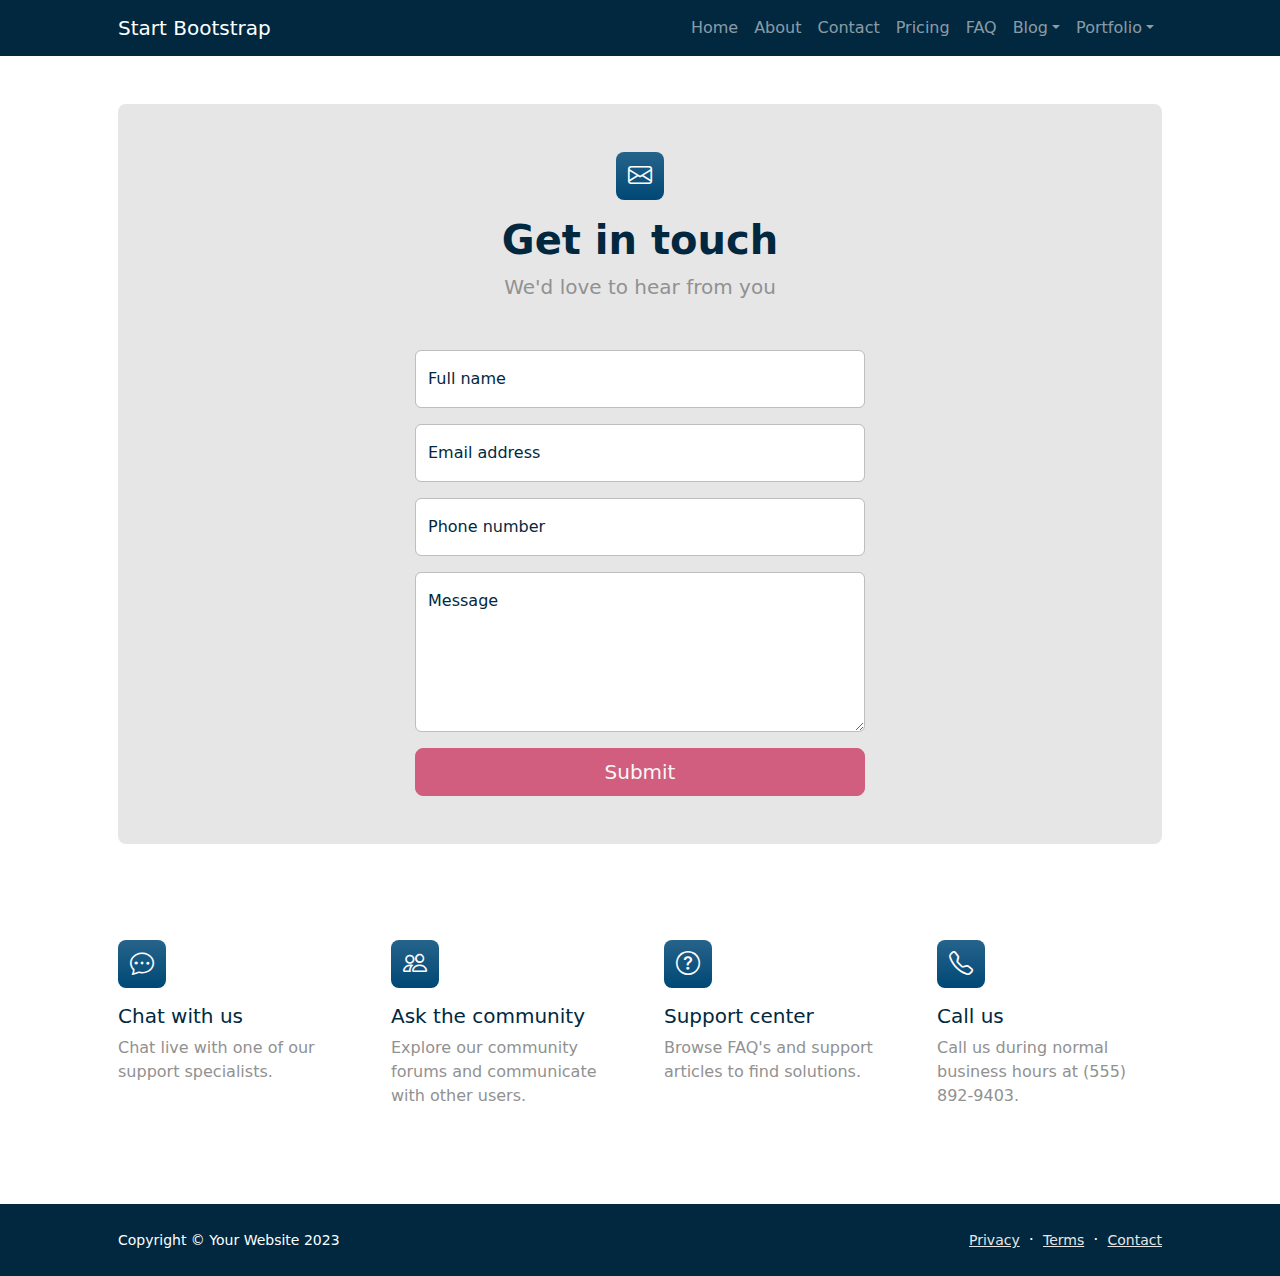
<file: docs/contact.html>
<!DOCTYPE html>
<html lang="en">
    <head>
        <meta charset="utf-8" />
        <meta name="viewport" content="width=device-width, initial-scale=1, shrink-to-fit=no" />
        <meta name="description" content />
        <meta name="author" content />
        <title>Modern Business - Start Bootstrap Template</title>
        <!-- Favicon-->
        <link rel="icon" type="image/x-icon" href="assets/favicon.ico" />
        <!-- Bootstrap icons-->
        <link href="https://cdn.jsdelivr.net/npm/bootstrap-icons@1.5.0/font/bootstrap-icons.css" rel="stylesheet" />
        <!-- Core theme CSS (includes Bootstrap)-->
        <link href="css/styles.css" rel="stylesheet" />
    </head>
    <body class="d-flex flex-column">
        <main class="flex-shrink-0">
            <!-- Navigation-->
            <nav class="navbar navbar-expand-lg navbar-dark bg-dark">
                <div class="container px-5">
                    <a class="navbar-brand" href="index.html">Start Bootstrap</a>
                    <button class="navbar-toggler" type="button" data-bs-toggle="collapse" data-bs-target="#navbarSupportedContent" aria-controls="navbarSupportedContent" aria-expanded="false" aria-label="Toggle navigation"><span class="navbar-toggler-icon"></span></button>
                    <div class="collapse navbar-collapse" id="navbarSupportedContent">
                        <ul class="navbar-nav ms-auto mb-2 mb-lg-0">
                            <li class="nav-item"><a class="nav-link" href="index.html">Home</a></li>
                            <li class="nav-item"><a class="nav-link" href="about.html">About</a></li>
                            <li class="nav-item"><a class="nav-link" href="contact.html">Contact</a></li>
                            <li class="nav-item"><a class="nav-link" href="pricing.html">Pricing</a></li>
                            <li class="nav-item"><a class="nav-link" href="faq.html">FAQ</a></li>
                            <li class="nav-item dropdown">
                                <a class="nav-link dropdown-toggle" id="navbarDropdownBlog" href="#" role="button" data-bs-toggle="dropdown" aria-expanded="false">Blog</a>
                                <ul class="dropdown-menu dropdown-menu-end" aria-labelledby="navbarDropdownBlog">
                                    <li><a class="dropdown-item" href="blog-home.html">Blog Home</a></li>
                                    <li><a class="dropdown-item" href="blog-post.html">Blog Post</a></li>
                                </ul>
                            </li>
                            <li class="nav-item dropdown">
                                <a class="nav-link dropdown-toggle" id="navbarDropdownPortfolio" href="#" role="button" data-bs-toggle="dropdown" aria-expanded="false">Portfolio</a>
                                <ul class="dropdown-menu dropdown-menu-end" aria-labelledby="navbarDropdownPortfolio">
                                    <li><a class="dropdown-item" href="portfolio-overview.html">Portfolio Overview</a></li>
                                    <li><a class="dropdown-item" href="portfolio-item.html">Portfolio Item</a></li>
                                </ul>
                            </li>
                        </ul>
                    </div>
                </div>
            </nav>
            <!-- Page content-->
            <section class="py-5">
                <div class="container px-5">
                    <!-- Contact form-->
                    <div class="bg-light rounded-3 py-5 px-4 px-md-5 mb-5">
                        <div class="text-center mb-5">
                            <div class="feature bg-primary bg-gradient text-white rounded-3 mb-3"><i class="bi bi-envelope"></i></div>
                            <h1 class="fw-bolder">Get in touch</h1>
                            <p class="lead fw-normal text-muted mb-0">We'd love to hear from you</p>
                        </div>
                        <div class="row gx-5 justify-content-center">
                            <div class="col-lg-8 col-xl-6">
                                <!-- * * * * * * * * * * * * * * *-->
                                <!-- * * SB Forms Contact Form * *-->
                                <!-- * * * * * * * * * * * * * * *-->
                                <!-- This form is pre-integrated with SB Forms.-->
                                <!-- To make this form functional, sign up at-->
                                <!-- https://startbootstrap.com/solution/contact-forms-->
                                <!-- to get an API token!-->
                                <form id="contactForm" data-sb-form-api-token="API_TOKEN">
                                    <!-- Name input-->
                                    <div class="form-floating mb-3">
                                        <input class="form-control" id="name" type="text" placeholder="Enter your name..." data-sb-validations="required" />
                                        <label for="name">Full name</label>
                                        <div class="invalid-feedback" data-sb-feedback="name:required">A name is required.</div>
                                    </div>
                                    <!-- Email address input-->
                                    <div class="form-floating mb-3">
                                        <input class="form-control" id="email" type="email" placeholder="name@example.com" data-sb-validations="required,email" />
                                        <label for="email">Email address</label>
                                        <div class="invalid-feedback" data-sb-feedback="email:required">An email is required.</div>
                                        <div class="invalid-feedback" data-sb-feedback="email:email">Email is not valid.</div>
                                    </div>
                                    <!-- Phone number input-->
                                    <div class="form-floating mb-3">
                                        <input class="form-control" id="phone" type="tel" placeholder="(123) 456-7890" data-sb-validations="required" />
                                        <label for="phone">Phone number</label>
                                        <div class="invalid-feedback" data-sb-feedback="phone:required">A phone number is required.</div>
                                    </div>
                                    <!-- Message input-->
                                    <div class="form-floating mb-3">
                                        <textarea class="form-control" id="message" type="text" placeholder="Enter your message here..." style="height: 10rem" data-sb-validations="required"></textarea>
                                        <label for="message">Message</label>
                                        <div class="invalid-feedback" data-sb-feedback="message:required">A message is required.</div>
                                    </div>
                                    <!-- Submit success message-->
                                    <!---->
                                    <!-- This is what your users will see when the form-->
                                    <!-- has successfully submitted-->
                                    <div class="d-none" id="submitSuccessMessage">
                                        <div class="text-center mb-3">
                                            <div class="fw-bolder">Form submission successful!</div>
                                            To activate this form, sign up at
                                            <br />
                                            <a href="https://startbootstrap.com/solution/contact-forms">https://startbootstrap.com/solution/contact-forms</a>
                                        </div>
                                    </div>
                                    <!-- Submit error message-->
                                    <!---->
                                    <!-- This is what your users will see when there is-->
                                    <!-- an error submitting the form-->
                                    <div class="d-none" id="submitErrorMessage"><div class="text-center text-danger mb-3">Error sending message!</div></div>
                                    <!-- Submit Button-->
                                    <div class="d-grid"><button class="btn btn-primary btn-lg disabled" id="submitButton" type="submit">Submit</button></div>
                                </form>
                            </div>
                        </div>
                    </div>
                    <!-- Contact cards-->
                    <div class="row gx-5 row-cols-2 row-cols-lg-4 py-5">
                        <div class="col">
                            <div class="feature bg-primary bg-gradient text-white rounded-3 mb-3"><i class="bi bi-chat-dots"></i></div>
                            <div class="h5 mb-2">Chat with us</div>
                            <p class="text-muted mb-0">Chat live with one of our support specialists.</p>
                        </div>
                        <div class="col">
                            <div class="feature bg-primary bg-gradient text-white rounded-3 mb-3"><i class="bi bi-people"></i></div>
                            <div class="h5">Ask the community</div>
                            <p class="text-muted mb-0">Explore our community forums and communicate with other users.</p>
                        </div>
                        <div class="col">
                            <div class="feature bg-primary bg-gradient text-white rounded-3 mb-3"><i class="bi bi-question-circle"></i></div>
                            <div class="h5">Support center</div>
                            <p class="text-muted mb-0">Browse FAQ's and support articles to find solutions.</p>
                        </div>
                        <div class="col">
                            <div class="feature bg-primary bg-gradient text-white rounded-3 mb-3"><i class="bi bi-telephone"></i></div>
                            <div class="h5">Call us</div>
                            <p class="text-muted mb-0">Call us during normal business hours at (555) 892-9403.</p>
                        </div>
                    </div>
                </div>
            </section>
        </main>
        <!-- Footer-->
        <footer class="bg-dark py-4 mt-auto">
            <div class="container px-5">
                <div class="row align-items-center justify-content-between flex-column flex-sm-row">
                    <div class="col-auto"><div class="small m-0 text-white">Copyright &copy; Your Website 2023</div></div>
                    <div class="col-auto">
                        <a class="link-light small" href="#!">Privacy</a>
                        <span class="text-white mx-1">&middot;</span>
                        <a class="link-light small" href="#!">Terms</a>
                        <span class="text-white mx-1">&middot;</span>
                        <a class="link-light small" href="#!">Contact</a>
                    </div>
                </div>
            </div>
        </footer>
        <!-- Bootstrap core JS-->
        <script src="https://cdn.jsdelivr.net/npm/bootstrap@5.2.3/dist/js/bootstrap.bundle.min.js"></script>
        <!-- Core theme JS-->
        <script src="js/scripts.js"></script>
        <!-- * * * * * * * * * * * * * * * * * * * * * * * * * * * * * * * * * * * * * * * *-->
        <!-- * *                               SB Forms JS                               * *-->
        <!-- * * Activate your form at https://startbootstrap.com/solution/contact-forms * *-->
        <!-- * * * * * * * * * * * * * * * * * * * * * * * * * * * * * * * * * * * * * * * *-->
        <script src="https://cdn.startbootstrap.com/sb-forms-latest.js"></script>
    </body>
</html>
</file>
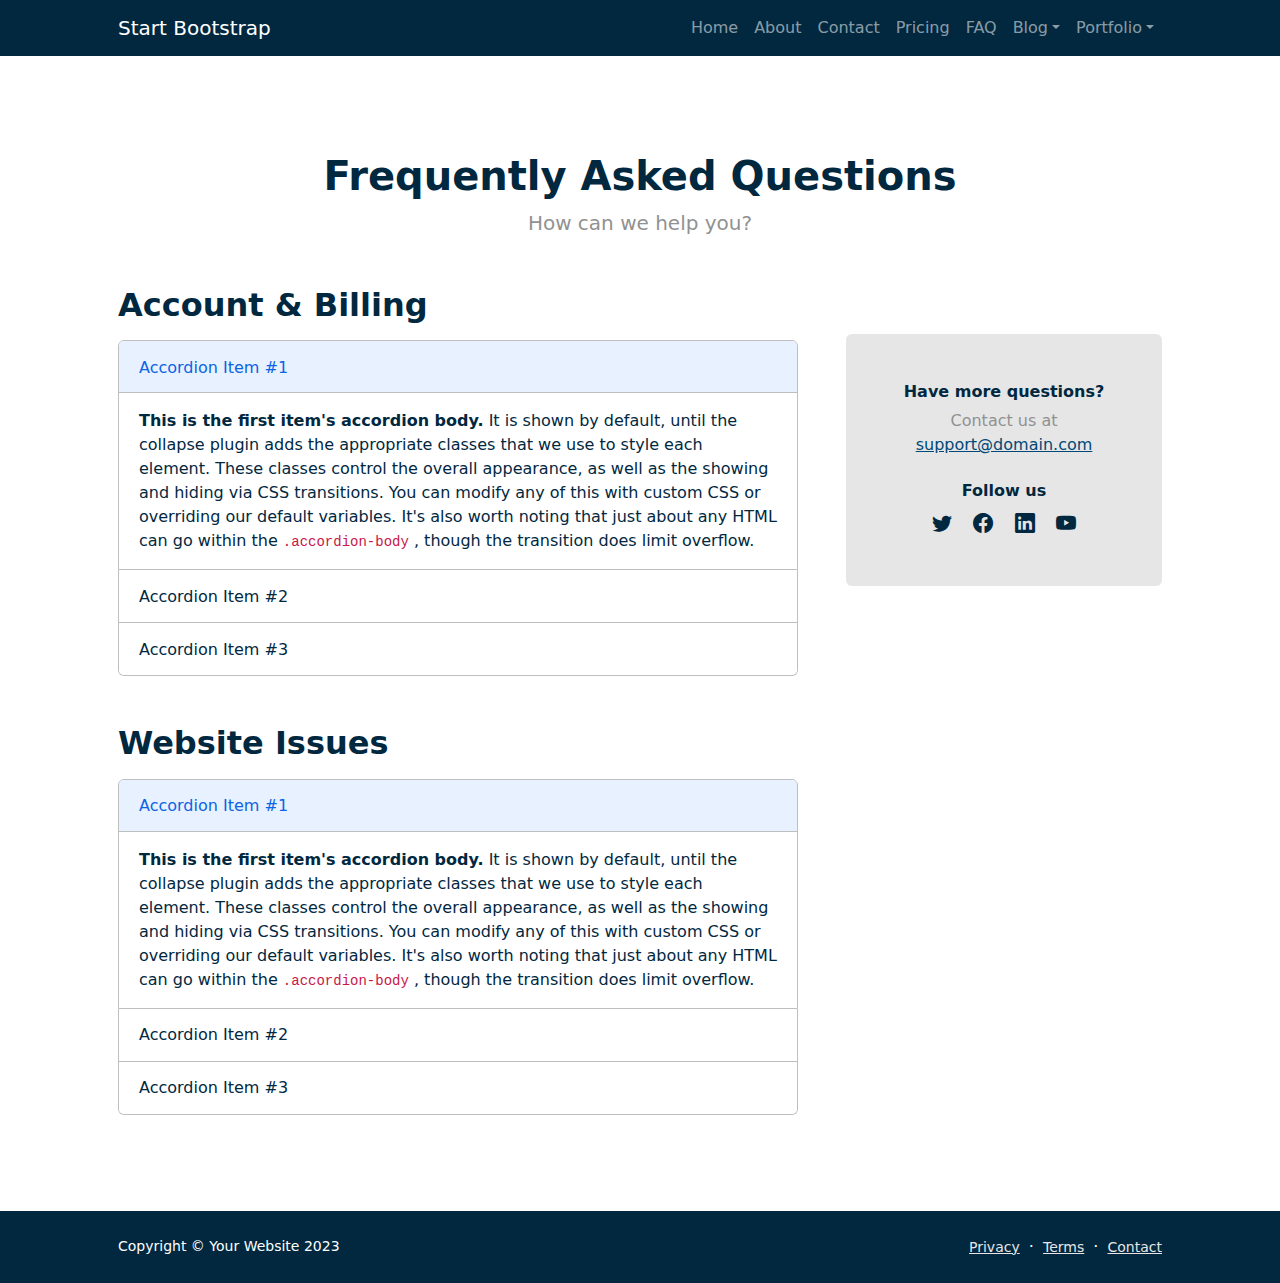
<file: docs/faq.html>
<!DOCTYPE html>
<html lang="en">
    <head>
        <meta charset="utf-8" />
        <meta name="viewport" content="width=device-width, initial-scale=1, shrink-to-fit=no" />
        <meta name="description" content="" />
        <meta name="author" content="" />
        <title>Modern Business - Start Bootstrap Template</title>
        <!-- Favicon-->
        <link rel="icon" type="image/x-icon" href="assets/favicon.ico" />
        <!-- Bootstrap icons-->
        <link href="https://cdn.jsdelivr.net/npm/bootstrap-icons@1.5.0/font/bootstrap-icons.css" rel="stylesheet" />
        <!-- Core theme CSS (includes Bootstrap)-->
        <link href="css/styles.css" rel="stylesheet" />
    </head>
    <body class="d-flex flex-column h-100">
        <main class="flex-shrink-0">
            <!-- Navigation-->
            <nav class="navbar navbar-expand-lg navbar-dark bg-dark">
                <div class="container px-5">
                    <a class="navbar-brand" href="index.html">Start Bootstrap</a>
                    <button class="navbar-toggler" type="button" data-bs-toggle="collapse" data-bs-target="#navbarSupportedContent" aria-controls="navbarSupportedContent" aria-expanded="false" aria-label="Toggle navigation"><span class="navbar-toggler-icon"></span></button>
                    <div class="collapse navbar-collapse" id="navbarSupportedContent">
                        <ul class="navbar-nav ms-auto mb-2 mb-lg-0">
                            <li class="nav-item"><a class="nav-link" href="index.html">Home</a></li>
                            <li class="nav-item"><a class="nav-link" href="about.html">About</a></li>
                            <li class="nav-item"><a class="nav-link" href="contact.html">Contact</a></li>
                            <li class="nav-item"><a class="nav-link" href="pricing.html">Pricing</a></li>
                            <li class="nav-item"><a class="nav-link" href="faq.html">FAQ</a></li>
                            <li class="nav-item dropdown">
                                <a class="nav-link dropdown-toggle" id="navbarDropdownBlog" href="#" role="button" data-bs-toggle="dropdown" aria-expanded="false">Blog</a>
                                <ul class="dropdown-menu dropdown-menu-end" aria-labelledby="navbarDropdownBlog">
                                    <li><a class="dropdown-item" href="blog-home.html">Blog Home</a></li>
                                    <li><a class="dropdown-item" href="blog-post.html">Blog Post</a></li>
                                </ul>
                            </li>
                            <li class="nav-item dropdown">
                                <a class="nav-link dropdown-toggle" id="navbarDropdownPortfolio" href="#" role="button" data-bs-toggle="dropdown" aria-expanded="false">Portfolio</a>
                                <ul class="dropdown-menu dropdown-menu-end" aria-labelledby="navbarDropdownPortfolio">
                                    <li><a class="dropdown-item" href="portfolio-overview.html">Portfolio Overview</a></li>
                                    <li><a class="dropdown-item" href="portfolio-item.html">Portfolio Item</a></li>
                                </ul>
                            </li>
                        </ul>
                    </div>
                </div>
            </nav>
            <!-- Page Content-->
            <section class="py-5">
                <div class="container px-5 my-5">
                    <div class="text-center mb-5">
                        <h1 class="fw-bolder">Frequently Asked Questions</h1>
                        <p class="lead fw-normal text-muted mb-0">How can we help you?</p>
                    </div>
                    <div class="row gx-5">
                        <div class="col-xl-8">
                            <!-- FAQ Accordion 1-->
                            <h2 class="fw-bolder mb-3">Account &amp; Billing</h2>
                            <div class="accordion mb-5" id="accordionExample">
                                <div class="accordion-item">
                                    <h3 class="accordion-header" id="headingOne"><button class="accordion-button" type="button" data-bs-toggle="collapse" data-bs-target="#collapseOne" aria-expanded="true" aria-controls="collapseOne">Accordion Item #1</button></h3>
                                    <div class="accordion-collapse collapse show" id="collapseOne" aria-labelledby="headingOne" data-bs-parent="#accordionExample">
                                        <div class="accordion-body">
                                            <strong>This is the first item's accordion body.</strong>
                                            It is shown by default, until the collapse plugin adds the appropriate classes that we use to style each element. These classes control the overall appearance, as well as the showing and hiding via CSS transitions. You can modify any of this with custom CSS or overriding our default variables. It's also worth noting that just about any HTML can go within the
                                            <code>.accordion-body</code>
                                            , though the transition does limit overflow.
                                        </div>
                                    </div>
                                </div>
                                <div class="accordion-item">
                                    <h3 class="accordion-header" id="headingTwo"><button class="accordion-button collapsed" type="button" data-bs-toggle="collapse" data-bs-target="#collapseTwo" aria-expanded="false" aria-controls="collapseTwo">Accordion Item #2</button></h3>
                                    <div class="accordion-collapse collapse" id="collapseTwo" aria-labelledby="headingTwo" data-bs-parent="#accordionExample">
                                        <div class="accordion-body">
                                            <strong>This is the second item's accordion body.</strong>
                                            It is hidden by default, until the collapse plugin adds the appropriate classes that we use to style each element. These classes control the overall appearance, as well as the showing and hiding via CSS transitions. You can modify any of this with custom CSS or overriding our default variables. It's also worth noting that just about any HTML can go within the
                                            <code>.accordion-body</code>
                                            , though the transition does limit overflow.
                                        </div>
                                    </div>
                                </div>
                                <div class="accordion-item">
                                    <h3 class="accordion-header" id="headingThree"><button class="accordion-button collapsed" type="button" data-bs-toggle="collapse" data-bs-target="#collapseThree" aria-expanded="false" aria-controls="collapseThree">Accordion Item #3</button></h3>
                                    <div class="accordion-collapse collapse" id="collapseThree" aria-labelledby="headingThree" data-bs-parent="#accordionExample">
                                        <div class="accordion-body">
                                            <strong>This is the third item's accordion body.</strong>
                                            It is hidden by default, until the collapse plugin adds the appropriate classes that we use to style each element. These classes control the overall appearance, as well as the showing and hiding via CSS transitions. You can modify any of this with custom CSS or overriding our default variables. It's also worth noting that just about any HTML can go within the
                                            <code>.accordion-body</code>
                                            , though the transition does limit overflow.
                                        </div>
                                    </div>
                                </div>
                            </div>
                            <!-- FAQ Accordion 2-->
                            <h2 class="fw-bolder mb-3">Website Issues</h2>
                            <div class="accordion mb-5 mb-xl-0" id="accordionExample2">
                                <div class="accordion-item">
                                    <h3 class="accordion-header" id="headingOne"><button class="accordion-button" type="button" data-bs-toggle="collapse" data-bs-target="#collapseOne2" aria-expanded="true" aria-controls="collapseOne2">Accordion Item #1</button></h3>
                                    <div class="accordion-collapse collapse show" id="collapseOne2" aria-labelledby="headingOne" data-bs-parent="#accordionExample2">
                                        <div class="accordion-body">
                                            <strong>This is the first item's accordion body.</strong>
                                            It is shown by default, until the collapse plugin adds the appropriate classes that we use to style each element. These classes control the overall appearance, as well as the showing and hiding via CSS transitions. You can modify any of this with custom CSS or overriding our default variables. It's also worth noting that just about any HTML can go within the
                                            <code>.accordion-body</code>
                                            , though the transition does limit overflow.
                                        </div>
                                    </div>
                                </div>
                                <div class="accordion-item">
                                    <h3 class="accordion-header" id="headingTwo"><button class="accordion-button collapsed" type="button" data-bs-toggle="collapse" data-bs-target="#collapseTwo2" aria-expanded="false" aria-controls="collapseTwo2">Accordion Item #2</button></h3>
                                    <div class="accordion-collapse collapse" id="collapseTwo2" aria-labelledby="headingTwo" data-bs-parent="#accordionExample2">
                                        <div class="accordion-body">
                                            <strong>This is the second item's accordion body.</strong>
                                            It is hidden by default, until the collapse plugin adds the appropriate classes that we use to style each element. These classes control the overall appearance, as well as the showing and hiding via CSS transitions. You can modify any of this with custom CSS or overriding our default variables. It's also worth noting that just about any HTML can go within the
                                            <code>.accordion-body</code>
                                            , though the transition does limit overflow.
                                        </div>
                                    </div>
                                </div>
                                <div class="accordion-item">
                                    <h3 class="accordion-header" id="headingThree"><button class="accordion-button collapsed" type="button" data-bs-toggle="collapse" data-bs-target="#collapseThree2" aria-expanded="false" aria-controls="collapseThree2">Accordion Item #3</button></h3>
                                    <div class="accordion-collapse collapse" id="collapseThree2" aria-labelledby="headingThree" data-bs-parent="#accordionExample2">
                                        <div class="accordion-body">
                                            <strong>This is the third item's accordion body.</strong>
                                            It is hidden by default, until the collapse plugin adds the appropriate classes that we use to style each element. These classes control the overall appearance, as well as the showing and hiding via CSS transitions. You can modify any of this with custom CSS or overriding our default variables. It's also worth noting that just about any HTML can go within the
                                            <code>.accordion-body</code>
                                            , though the transition does limit overflow.
                                        </div>
                                    </div>
                                </div>
                            </div>
                        </div>
                        <div class="col-xl-4">
                            <div class="card border-0 bg-light mt-xl-5">
                                <div class="card-body p-4 py-lg-5">
                                    <div class="d-flex align-items-center justify-content-center">
                                        <div class="text-center">
                                            <div class="h6 fw-bolder">Have more questions?</div>
                                            <p class="text-muted mb-4">
                                                Contact us at
                                                <br />
                                                <a href="#!">support@domain.com</a>
                                            </p>
                                            <div class="h6 fw-bolder">Follow us</div>
                                            <a class="fs-5 px-2 link-dark" href="#!"><i class="bi-twitter"></i></a>
                                            <a class="fs-5 px-2 link-dark" href="#!"><i class="bi-facebook"></i></a>
                                            <a class="fs-5 px-2 link-dark" href="#!"><i class="bi-linkedin"></i></a>
                                            <a class="fs-5 px-2 link-dark" href="#!"><i class="bi-youtube"></i></a>
                                        </div>
                                    </div>
                                </div>
                            </div>
                        </div>
                    </div>
                </div>
            </section>
        </main>
        <!-- Footer-->
        <footer class="bg-dark py-4 mt-auto">
            <div class="container px-5">
                <div class="row align-items-center justify-content-between flex-column flex-sm-row">
                    <div class="col-auto"><div class="small m-0 text-white">Copyright &copy; Your Website 2023</div></div>
                    <div class="col-auto">
                        <a class="link-light small" href="#!">Privacy</a>
                        <span class="text-white mx-1">&middot;</span>
                        <a class="link-light small" href="#!">Terms</a>
                        <span class="text-white mx-1">&middot;</span>
                        <a class="link-light small" href="#!">Contact</a>
                    </div>
                </div>
            </div>
        </footer>
        <!-- Bootstrap core JS-->
        <script src="https://cdn.jsdelivr.net/npm/bootstrap@5.2.3/dist/js/bootstrap.bundle.min.js"></script>
        <!-- Core theme JS-->
        <script src="js/scripts.js"></script>
    </body>
</html>
</file>
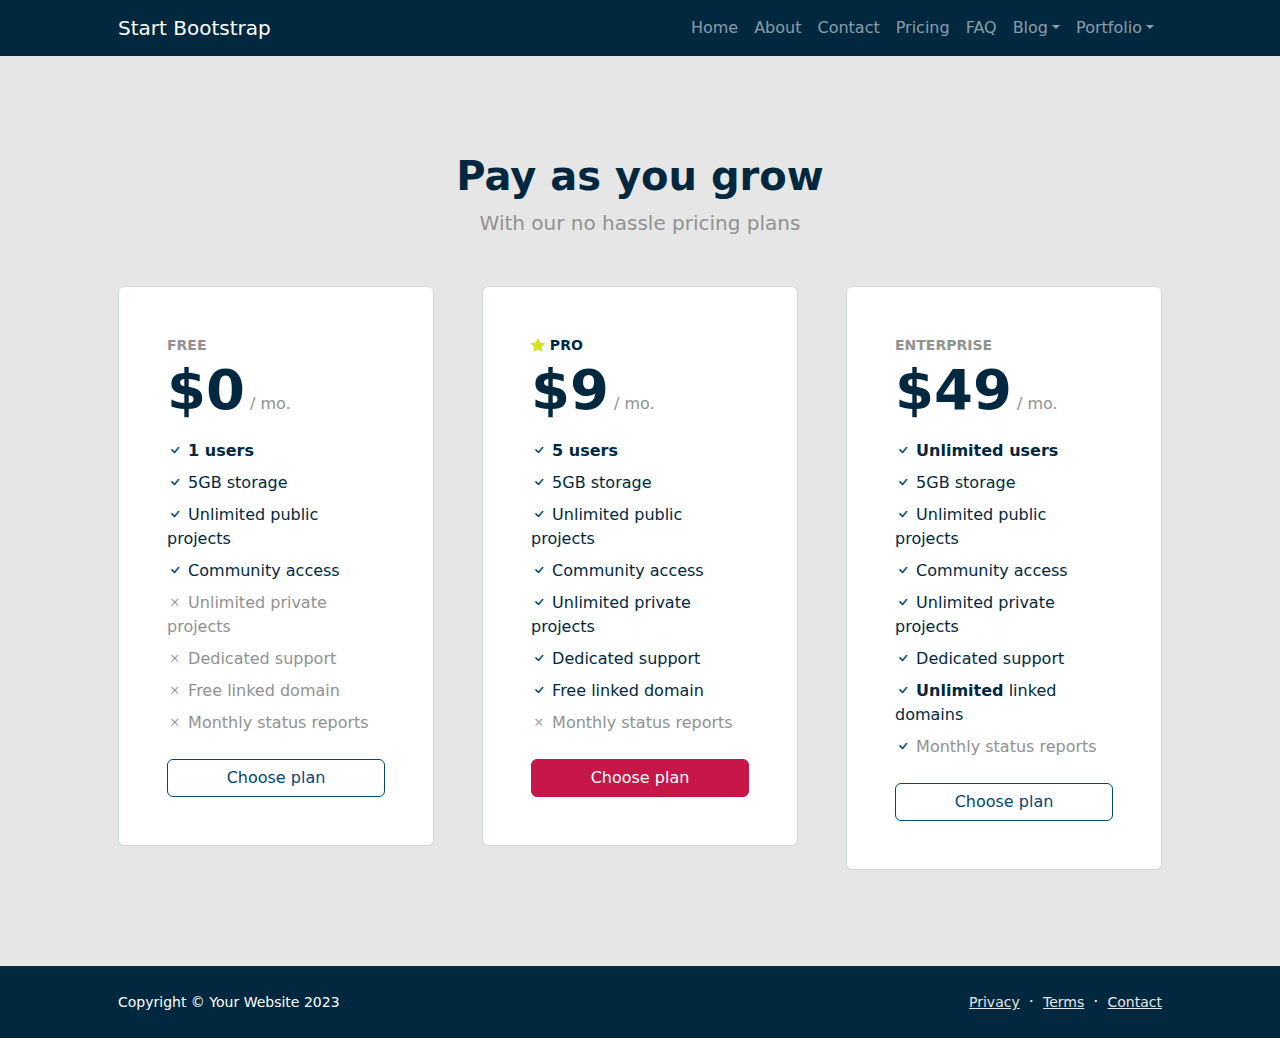
<file: docs/pricing.html>
<!DOCTYPE html>
<html lang="en">
    <head>
        <meta charset="utf-8" />
        <meta name="viewport" content="width=device-width, initial-scale=1, shrink-to-fit=no" />
        <meta name="description" content="" />
        <meta name="author" content="" />
        <title>Modern Business - Start Bootstrap Template</title>
        <!-- Favicon-->
        <link rel="icon" type="image/x-icon" href="assets/favicon.ico" />
        <!-- Bootstrap icons-->
        <link href="https://cdn.jsdelivr.net/npm/bootstrap-icons@1.5.0/font/bootstrap-icons.css" rel="stylesheet" />
        <!-- Core theme CSS (includes Bootstrap)-->
        <link href="css/styles.css" rel="stylesheet" />
    </head>
    <body class="d-flex flex-column">
        <main class="flex-shrink-0">
            <!-- Navigation-->
            <nav class="navbar navbar-expand-lg navbar-dark bg-dark">
                <div class="container px-5">
                    <a class="navbar-brand" href="index.html">Start Bootstrap</a>
                    <button class="navbar-toggler" type="button" data-bs-toggle="collapse" data-bs-target="#navbarSupportedContent" aria-controls="navbarSupportedContent" aria-expanded="false" aria-label="Toggle navigation"><span class="navbar-toggler-icon"></span></button>
                    <div class="collapse navbar-collapse" id="navbarSupportedContent">
                        <ul class="navbar-nav ms-auto mb-2 mb-lg-0">
                            <li class="nav-item"><a class="nav-link" href="index.html">Home</a></li>
                            <li class="nav-item"><a class="nav-link" href="about.html">About</a></li>
                            <li class="nav-item"><a class="nav-link" href="contact.html">Contact</a></li>
                            <li class="nav-item"><a class="nav-link" href="pricing.html">Pricing</a></li>
                            <li class="nav-item"><a class="nav-link" href="faq.html">FAQ</a></li>
                            <li class="nav-item dropdown">
                                <a class="nav-link dropdown-toggle" id="navbarDropdownBlog" href="#" role="button" data-bs-toggle="dropdown" aria-expanded="false">Blog</a>
                                <ul class="dropdown-menu dropdown-menu-end" aria-labelledby="navbarDropdownBlog">
                                    <li><a class="dropdown-item" href="blog-home.html">Blog Home</a></li>
                                    <li><a class="dropdown-item" href="blog-post.html">Blog Post</a></li>
                                </ul>
                            </li>
                            <li class="nav-item dropdown">
                                <a class="nav-link dropdown-toggle" id="navbarDropdownPortfolio" href="#" role="button" data-bs-toggle="dropdown" aria-expanded="false">Portfolio</a>
                                <ul class="dropdown-menu dropdown-menu-end" aria-labelledby="navbarDropdownPortfolio">
                                    <li><a class="dropdown-item" href="portfolio-overview.html">Portfolio Overview</a></li>
                                    <li><a class="dropdown-item" href="portfolio-item.html">Portfolio Item</a></li>
                                </ul>
                            </li>
                        </ul>
                    </div>
                </div>
            </nav>
            <!-- Pricing section-->
            <section class="bg-light py-5">
                <div class="container px-5 my-5">
                    <div class="text-center mb-5">
                        <h1 class="fw-bolder">Pay as you grow</h1>
                        <p class="lead fw-normal text-muted mb-0">With our no hassle pricing plans</p>
                    </div>
                    <div class="row gx-5 justify-content-center">
                        <!-- Pricing card free-->
                        <div class="col-lg-6 col-xl-4">
                            <div class="card mb-5 mb-xl-0">
                                <div class="card-body p-5">
                                    <div class="small text-uppercase fw-bold text-muted">Free</div>
                                    <div class="mb-3">
                                        <span class="display-4 fw-bold">$0</span>
                                        <span class="text-muted">/ mo.</span>
                                    </div>
                                    <ul class="list-unstyled mb-4">
                                        <li class="mb-2">
                                            <i class="bi bi-check text-primary"></i>
                                            <strong>1 users</strong>
                                        </li>
                                        <li class="mb-2">
                                            <i class="bi bi-check text-primary"></i>
                                            5GB storage
                                        </li>
                                        <li class="mb-2">
                                            <i class="bi bi-check text-primary"></i>
                                            Unlimited public projects
                                        </li>
                                        <li class="mb-2">
                                            <i class="bi bi-check text-primary"></i>
                                            Community access
                                        </li>
                                        <li class="mb-2 text-muted">
                                            <i class="bi bi-x"></i>
                                            Unlimited private projects
                                        </li>
                                        <li class="mb-2 text-muted">
                                            <i class="bi bi-x"></i>
                                            Dedicated support
                                        </li>
                                        <li class="mb-2 text-muted">
                                            <i class="bi bi-x"></i>
                                            Free linked domain
                                        </li>
                                        <li class="text-muted">
                                            <i class="bi bi-x"></i>
                                            Monthly status reports
                                        </li>
                                    </ul>
                                    <div class="d-grid"><a class="btn btn-outline-primary" href="#!">Choose plan</a></div>
                                </div>
                            </div>
                        </div>
                        <!-- Pricing card pro-->
                        <div class="col-lg-6 col-xl-4">
                            <div class="card mb-5 mb-xl-0">
                                <div class="card-body p-5">
                                    <div class="small text-uppercase fw-bold">
                                        <i class="bi bi-star-fill text-warning"></i>
                                        Pro
                                    </div>
                                    <div class="mb-3">
                                        <span class="display-4 fw-bold">$9</span>
                                        <span class="text-muted">/ mo.</span>
                                    </div>
                                    <ul class="list-unstyled mb-4">
                                        <li class="mb-2">
                                            <i class="bi bi-check text-primary"></i>
                                            <strong>5 users</strong>
                                        </li>
                                        <li class="mb-2">
                                            <i class="bi bi-check text-primary"></i>
                                            5GB storage
                                        </li>
                                        <li class="mb-2">
                                            <i class="bi bi-check text-primary"></i>
                                            Unlimited public projects
                                        </li>
                                        <li class="mb-2">
                                            <i class="bi bi-check text-primary"></i>
                                            Community access
                                        </li>
                                        <li class="mb-2">
                                            <i class="bi bi-check text-primary"></i>
                                            Unlimited private projects
                                        </li>
                                        <li class="mb-2">
                                            <i class="bi bi-check text-primary"></i>
                                            Dedicated support
                                        </li>
                                        <li class="mb-2">
                                            <i class="bi bi-check text-primary"></i>
                                            Free linked domain
                                        </li>
                                        <li class="text-muted">
                                            <i class="bi bi-x"></i>
                                            Monthly status reports
                                        </li>
                                    </ul>
                                    <div class="d-grid"><a class="btn btn-primary" href="#!">Choose plan</a></div>
                                </div>
                            </div>
                        </div>
                        <!-- Pricing card enterprise-->
                        <div class="col-lg-6 col-xl-4">
                            <div class="card">
                                <div class="card-body p-5">
                                    <div class="small text-uppercase fw-bold text-muted">Enterprise</div>
                                    <div class="mb-3">
                                        <span class="display-4 fw-bold">$49</span>
                                        <span class="text-muted">/ mo.</span>
                                    </div>
                                    <ul class="list-unstyled mb-4">
                                        <li class="mb-2">
                                            <i class="bi bi-check text-primary"></i>
                                            <strong>Unlimited users</strong>
                                        </li>
                                        <li class="mb-2">
                                            <i class="bi bi-check text-primary"></i>
                                            5GB storage
                                        </li>
                                        <li class="mb-2">
                                            <i class="bi bi-check text-primary"></i>
                                            Unlimited public projects
                                        </li>
                                        <li class="mb-2">
                                            <i class="bi bi-check text-primary"></i>
                                            Community access
                                        </li>
                                        <li class="mb-2">
                                            <i class="bi bi-check text-primary"></i>
                                            Unlimited private projects
                                        </li>
                                        <li class="mb-2">
                                            <i class="bi bi-check text-primary"></i>
                                            Dedicated support
                                        </li>
                                        <li class="mb-2">
                                            <i class="bi bi-check text-primary"></i>
                                            <strong>Unlimited</strong>
                                            linked domains
                                        </li>
                                        <li class="text-muted">
                                            <i class="bi bi-check text-primary"></i>
                                            Monthly status reports
                                        </li>
                                    </ul>
                                    <div class="d-grid"><a class="btn btn-outline-primary" href="#!">Choose plan</a></div>
                                </div>
                            </div>
                        </div>
                    </div>
                </div>
            </section>
        </main>
        <!-- Footer-->
        <footer class="bg-dark py-4 mt-auto">
            <div class="container px-5">
                <div class="row align-items-center justify-content-between flex-column flex-sm-row">
                    <div class="col-auto"><div class="small m-0 text-white">Copyright &copy; Your Website 2023</div></div>
                    <div class="col-auto">
                        <a class="link-light small" href="#!">Privacy</a>
                        <span class="text-white mx-1">&middot;</span>
                        <a class="link-light small" href="#!">Terms</a>
                        <span class="text-white mx-1">&middot;</span>
                        <a class="link-light small" href="#!">Contact</a>
                    </div>
                </div>
            </div>
        </footer>
        <!-- Bootstrap core JS-->
        <script src="https://cdn.jsdelivr.net/npm/bootstrap@5.2.3/dist/js/bootstrap.bundle.min.js"></script>
        <!-- Core theme JS-->
        <script src="js/scripts.js"></script>
    </body>
</html>
</file>
